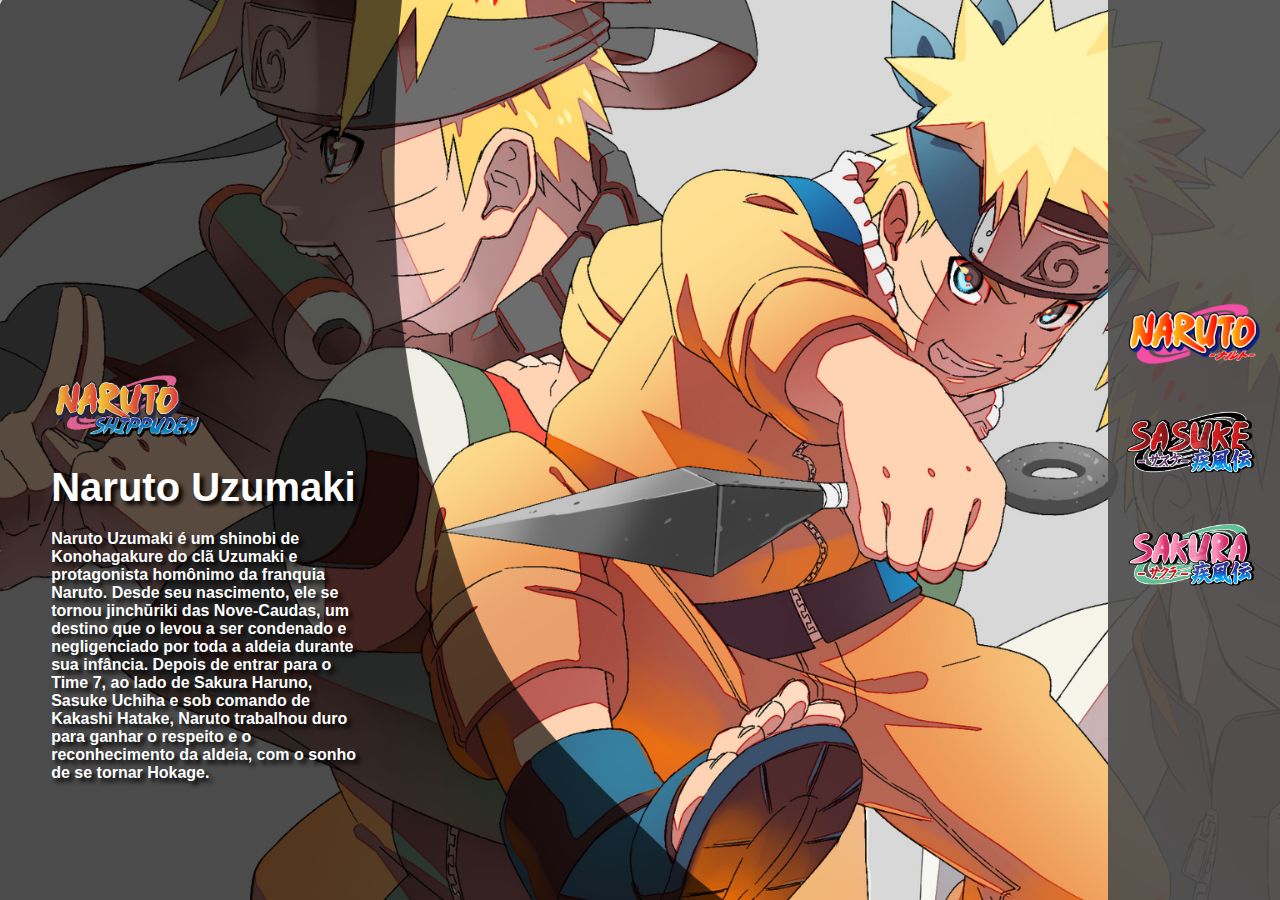
<file: index.html>
<!DOCTYPE html>
<html lang="pt-br">
<head>
    <meta charset="UTF-8">
    <meta name="viewport" content="width=device-width, initial-scale=1.0">
    <title>landing page naruto shippuden</title>
    <link rel="stylesheet" href="style.css">
    <link rel="shortcut icon" href="img/naruto-favicon.jpg" type="image/x-icon">
</head>
<body class="background__naruto">
    <main class="container">
        <section class="container__conteudo">
            <img src="img/naruto-logo-shippuden.png" alt="Naruto Shippuden" class="container__conteudo__logo">
            <h2 class="container__conteudo__titulo">Naruto Uzumaki</h2>
            <p class="container__conteudo__texto">
                Naruto Uzumaki é um shinobi de Konohagakure do clã Uzumaki e protagonista homônimo da franquia Naruto. Desde seu nascimento, ele se tornou jinchūriki das Nove-Caudas, um destino que o levou a ser condenado e negligenciado por toda a aldeia durante sua infância. Depois de entrar para o Time 7, ao lado de Sakura Haruno, Sasuke Uchiha e sob comando de Kakashi Hatake, Naruto trabalhou duro para ganhar o respeito e o reconhecimento da aldeia, com o sonho de se tornar Hokage.
            </p>
        </section>
        <section class="container__lista">
            <ul class="lista">
                <li class="lista-item">
                    <a href="index.html"><img src="img/logo-naruto.png" alt="simbolo Uzumaki" class="lista-item-img"></a>
                </li>
                <li class="lista-item">
                    <a href="sasuke.html"><img src="img/logo-sasuke.png" alt="simbolo Uchiha" class="lista-item-img"></a>
                </li>
                <li class="lista-item">
                    <a href="sakura.html"><img src="img/logo-sakura.png" alt="sibolo haruno" class="lista-item-img"></a>
                </li>
            </ul>
        </section>
    </main>
</body>
</html>
</file>
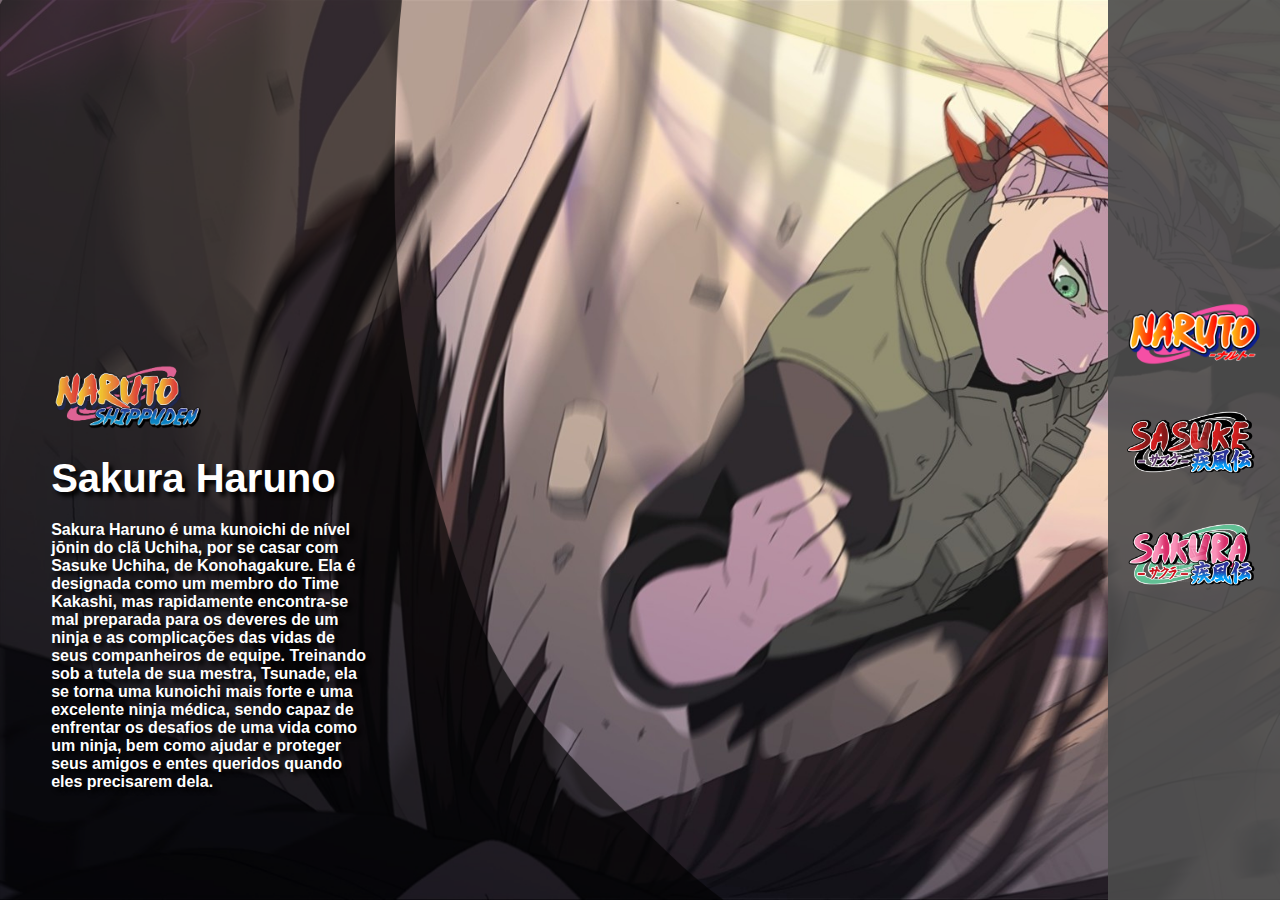
<file: sakura.html>
<!DOCTYPE html>
<html lang="pt-br">
<head>
    <meta charset="UTF-8">
    <meta name="viewport" content="width=device-width, initial-scale=1.0">
    <title>landing page Sakura</title>
    <link rel="stylesheet" href="style.css">
    <link rel="shortcut icon" href="img/naruto-favicon.jpg" type="image/x-icon">
</head>
<body class="background__sakura">
    <main class="container">
        <section class="container__conteudo">
            <img src="img/naruto-logo-shippuden.png" alt="Naruto Shippuden" class="container__conteudo__logo">
            <h2 class="container__conteudo__titulo">Sakura Haruno</h2>
            <p class="container__conteudo__texto">
                Sakura Haruno é uma kunoichi de nível jōnin do clã Uchiha, por se casar com Sasuke Uchiha, de Konohagakure. Ela é designada como um membro do Time Kakashi, mas rapidamente encontra-se mal preparada para os deveres de um ninja e as complicações das vidas de seus companheiros de equipe. Treinando sob a tutela de sua mestra, Tsunade, ela se torna uma kunoichi mais forte e uma excelente ninja médica, sendo capaz de enfrentar os desafios de uma vida como um ninja, bem como ajudar e proteger seus amigos e entes queridos quando eles precisarem dela.
            </p>
        </section>
        <section class="container__lista">
            <ul class="lista">
                <li class="lista-item">
                    <a href="index.html"><img src="img/logo-naruto.png" alt="simbolo Uzumaki" class="lista-item-img"></a>
                </li>
                <li class="lista-item">
                    <a href="sasuke.html"><img src="img/logo-sasuke.png" alt="simbolo Uchiha" class="lista-item-img"></a>
                </li>
                <li class="lista-item">
                    <a href="sakura.html"><img src="img/logo-sakura.png" alt="sibolo haruno" class="lista-item-img"></a>
                </li>
            </ul>
        </section>
    </main>
</body>
</html>
</file>
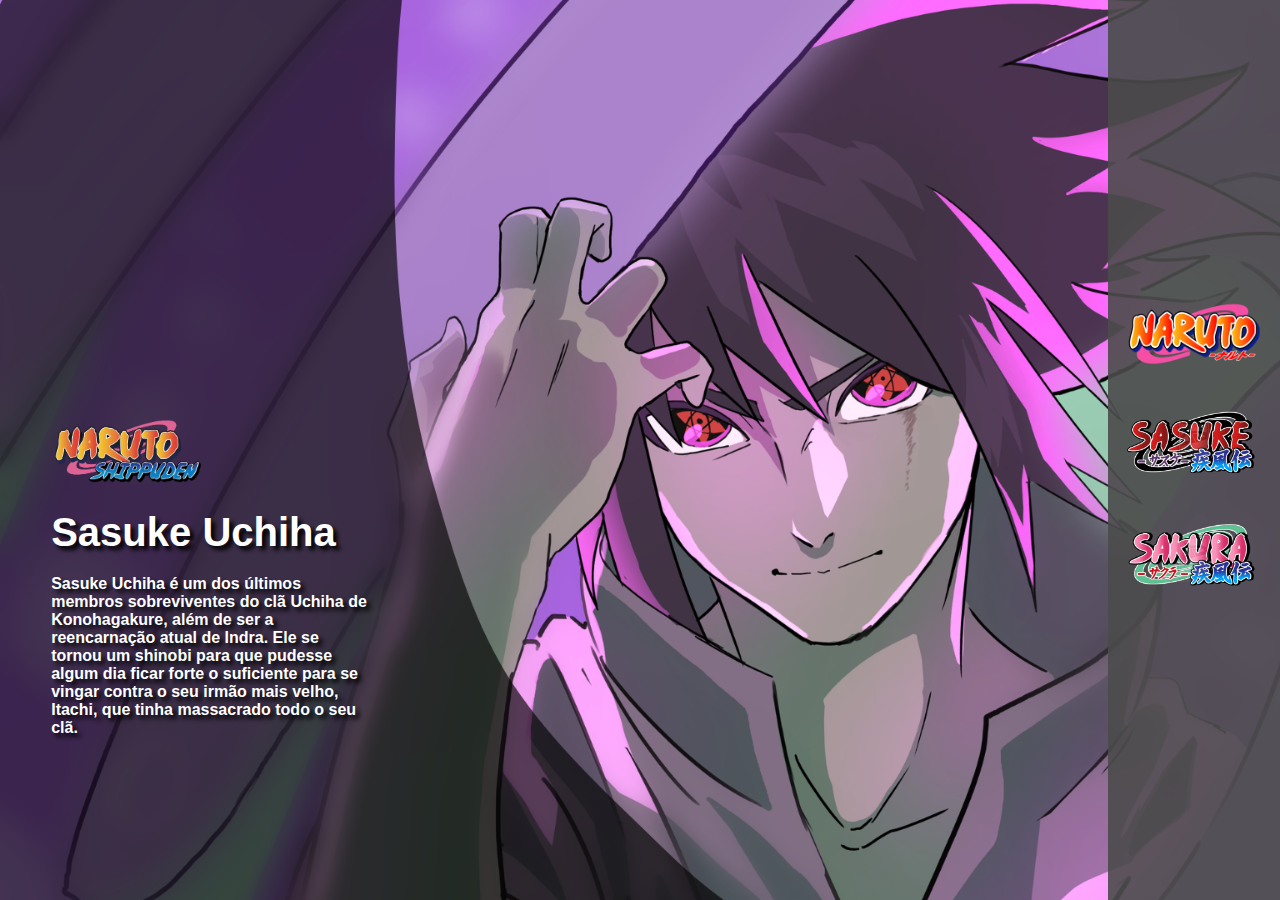
<file: sasuke.html>
<!DOCTYPE html>
<html lang="pt-br">
<head>
    <meta charset="UTF-8">
    <meta name="viewport" content="width=device-width, initial-scale=1.0">
    <title>landing page sasuke</title>
    <link rel="stylesheet" href="style.css">
    <link rel="shortcut icon" href="img/naruto-favicon.jpg" type="image/x-icon">
</head>
<body class="background__sasuke">
    <main class="container">
        <section class="container__conteudo">
            <img src="img/naruto-logo-shippuden.png" alt="Naruto Shippuden" class="container__conteudo__logo">
            <h2 class="container__conteudo__titulo">Sasuke Uchiha</h2>
            <p class="container__conteudo__texto">
                Sasuke Uchiha é um dos últimos membros sobreviventes do clã Uchiha de Konohagakure, além de ser a reencarnação atual de Indra. Ele se tornou um shinobi para que pudesse algum dia ficar forte o suficiente para se vingar contra o seu irmão mais velho, Itachi, que tinha massacrado todo o seu clã.
            </p>
        </section>
        <section class="container__lista">
            <ul class="lista">
                <li class="lista-item">
                    <a href="index.html"><img src="img/logo-naruto.png" alt="simbolo Uzumaki" class="lista-item-img"></a>
                </li>
                <li class="lista-item">
                    <a href="sasuke.html"><img src="img/logo-sasuke.png" alt="simbolo Uchiha" class="lista-item-img"></a>
                </li>
                <li class="lista-item">
                    <a href="sakura.html"><img src="img/logo-sakura.png" alt="sibolo haruno" class="lista-item-img"></a>
                </li>
            </ul>
        </section>
    </main>
</body>
</html>
</file>
<file: style.css>
:root {
    --cor-barnca: #ffff;
    --fonte-principal: Arial, Helvetica, sans-serif;
}

* {
    margin: 0px;
    padding: 0px;
}

.background__naruto {
    background: url("img/Background-Naruto.png") no-repeat;
    background-size: cover;
}

.background__sasuke {
    background: url("img/Background-Sasuke.png") no-repeat;
    background-size: cover;
}

.background__sakura {
    background: url("img/Background-Sakura.png") no-repeat;
    background-size: cover;
}

.container {
    display: flex;
    align-items: center;
    justify-content: center;
}

/*## Area Comteudo do site ##*/

.container__conteudo {
    margin: 20% 0 0 4%;
}

.container__conteudo__logo {
    width: 15%;
}

.container__conteudo__titulo {
    font-family: var(--fonte-principal);
    text-shadow: 4px 4px 4px black;
    color: var(--cor-barnca);
    font-size: 48px;
    margin: 0.5em 0;
}

.container__conteudo__texto {
    font-family: var(--fonte-principal);
    text-shadow: 4px 4px 4px black;
    color: var(--cor-barnca);
    font-weight: 600;
    font-size: 18px;
    width: 25%;
}

/*## Area lista lateral ##*/

.container__lista {
    background: #4b4b4be7;
    height: 100vh;
    display: flex;
    align-items: center;
}

.lista {
    text-decoration: none;
}

.lista-item {
    list-style: none;
    padding: 1em;
}

.lista-item-img {
    width: 140px;
}

@media screen and (max-width: 1440px){
    .container__conteudo__titulo {
        font-size: 40px;
    }

    .container__conteudo__texto {
        font-size: 16px;
        width: 30%;
    }
}

@media screen and (max-width: 768px) {
    .background__naruto {
        background: url("img/1.png") no-repeat;
        background-size: contain;
    }

    

    .container__lista {
        display: none;
    }
}
</file>
